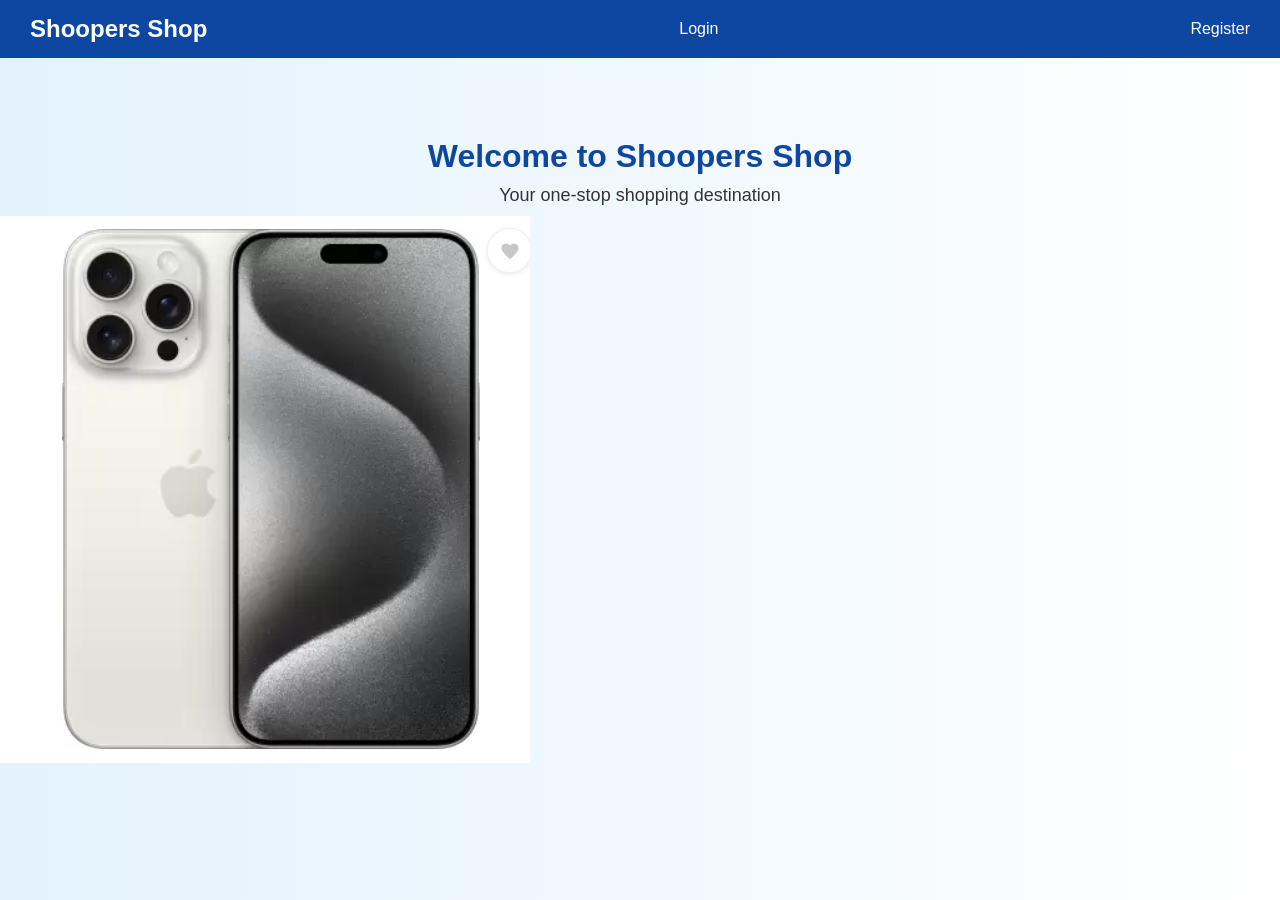
<file: index.html>
<!DOCTYPE html>
<html lang="en">
<head>
    <meta charset="UTF-8">
    <meta name="viewport" content="width=device-width, initial-scale=1.0">
    <title>Shoopers Stop</title>
    <link rel="stylesheet" href="style.css">
    
</head>
<body>

<nav>
    <h1>Shoopers Shop</h1>
    <a href="login.html">Login</a>
    <a href="reg.html">Register</a>
</nav>

<div class="container">
    <h2>Welcome to Shoopers Shop</h2>
    <p>Your one-stop shopping destination</p>
</div>
<img src="./assets/iphone.jpg.png" alt="">
<script src="script.js"></script>
</body>
</html>
</file>
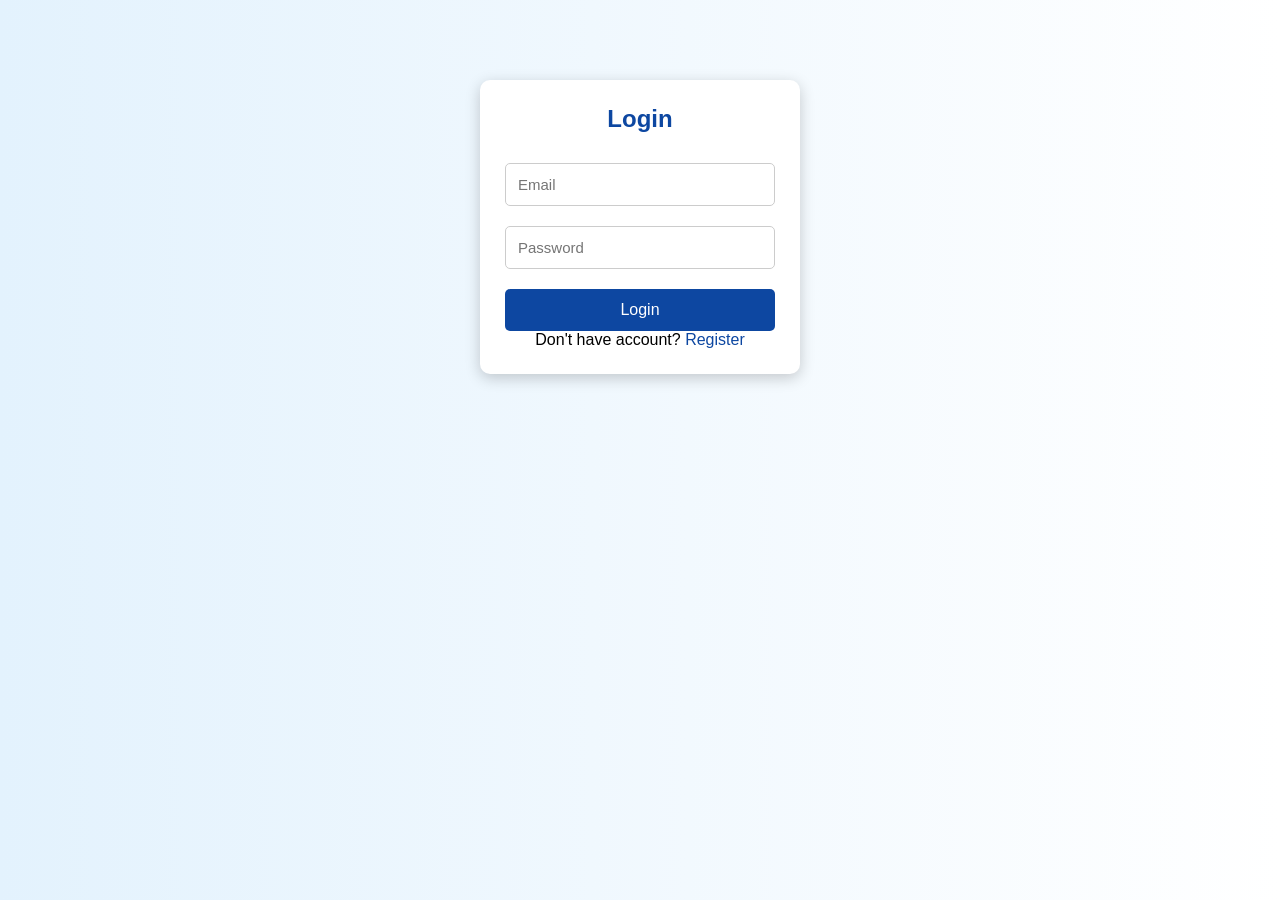
<file: login.html>
<!DOCTYPE html>
<html lang="en">
<head>
    <meta charset="UTF-8">
    <title>Login</title>
    <link rel="stylesheet" href="style.css">
</head>
<body>

<div class="form-container">
    <h2>Login</h2>

    <form onsubmit="loginUser(event)">
        <input type="email" id="loginEmail" placeholder="Email" required>
        <input type="password" id="loginPassword" placeholder="Password" required>

        <button type="submit">Login</button>
    </form>

    <p>Don't have account? <a href="reg.html">Register</a></p>
</div>

<script src="script.js"></script>

</body>
</html>
</file>
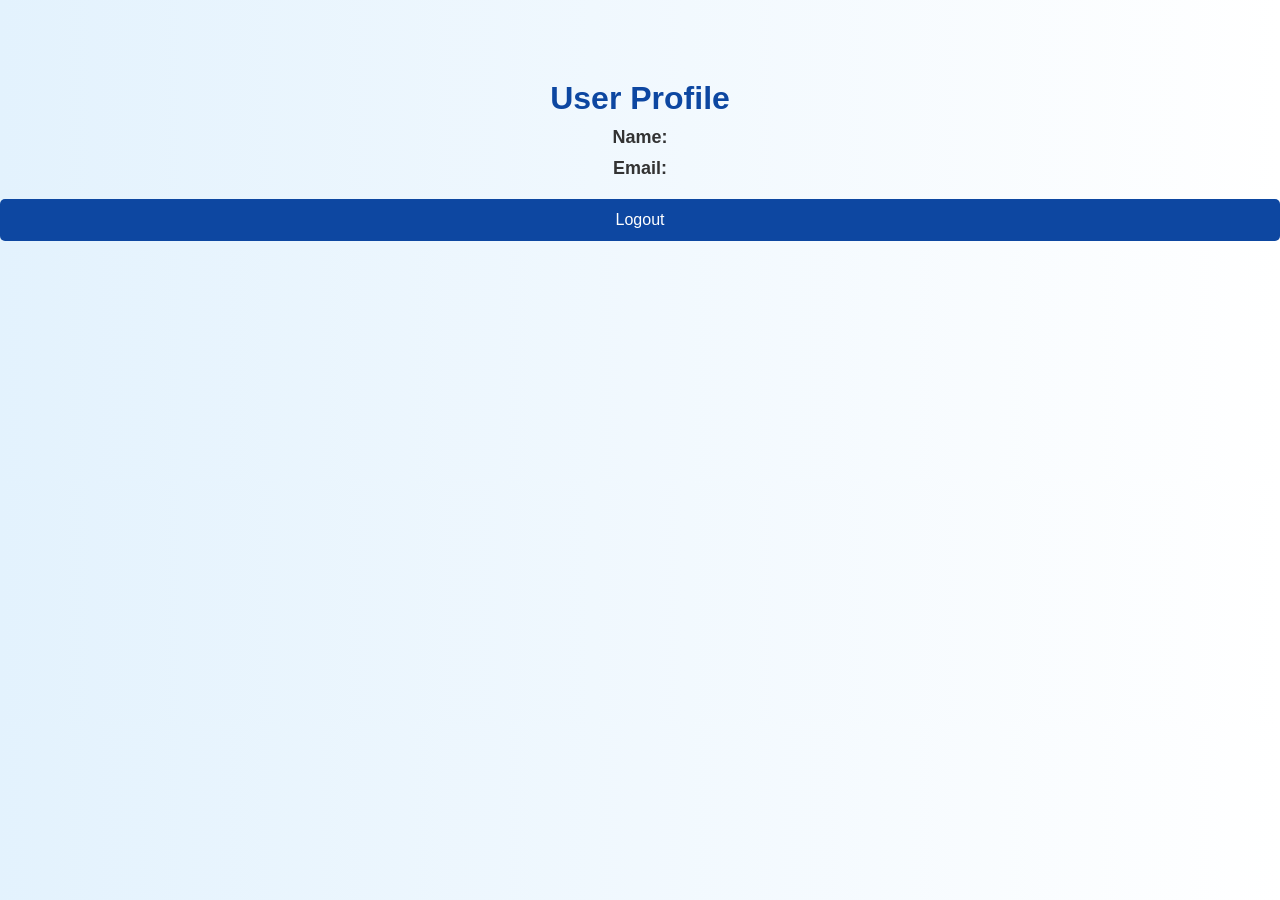
<file: profile.html>
<!DOCTYPE html>
<html lang="en">
<head>
    <meta charset="UTF-8">
    <title>Profile</title>
    <link rel="stylesheet" href="style.css">
</head>
<body>

<div class="container">
    <h2>User Profile</h2>

    <p><b>Name:</b> <span id="userName"></span></p>
    <p><b>Email:</b> <span id="userEmail"></span></p>

    <button onclick="logout()">Logout</button>
</div>

<script src="script.js"></script>

</body>
</html>
</file>
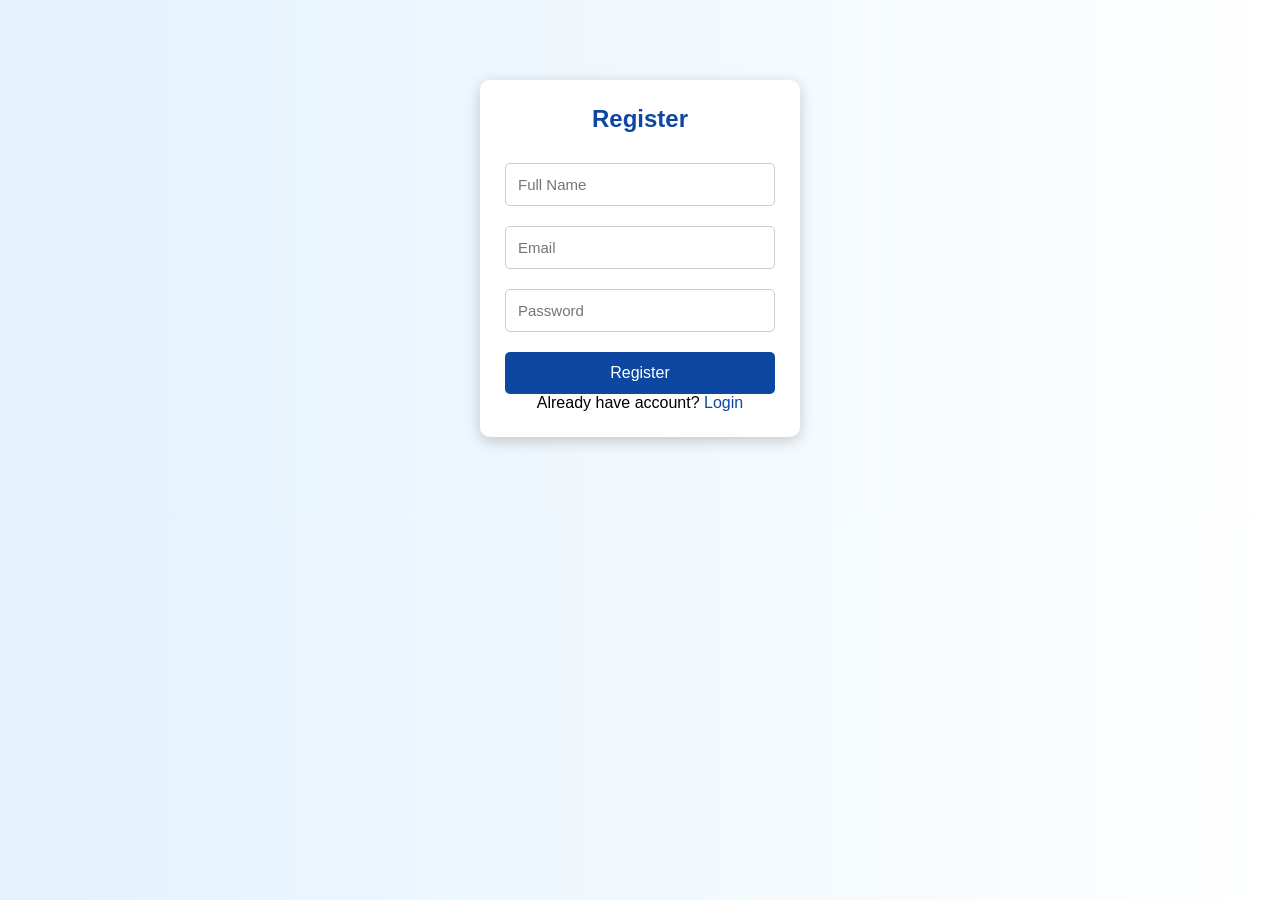
<file: reg.html>
<!DOCTYPE html>
<html lang="en">
<head>
    <meta charset="UTF-8">
    <title>Register</title>
    <link rel="stylesheet" href="style.css">
</head>
<body>

<div class="form-container">
    <h2>Register</h2>

    <form onsubmit="registerUser(event)">
        <input type="text" id="name" placeholder="Full Name" required>
        <input type="email" id="email" placeholder="Email" required>
        <input type="password" id="password" placeholder="Password" required>

        <button type="submit">Register</button>
    </form>

    <p>Already have account? <a href="login.html">Login</a></p>
</div>

<script src="script.js"></script>

</body>
</html>
</file>
<file: style.css>
/* ===== GLOBAL RESET ===== */
* {
    margin: 0;
    padding: 0;
    box-sizing: border-box;
}

/* ===== BODY ===== */
body {
    font-family: 'Segoe UI', Tahoma, Geneva, Verdana, sans-serif;
    background: linear-gradient(to right, #e3f2fd, #ffffff);
}

/* ===== NAVBAR ===== */
nav {
    background: #0d47a1;
    color: white;
    padding: 15px 30px;
    display: flex;
    justify-content: space-between;
    align-items: center;
}

nav h1 {
    font-size: 24px;
}

nav a {
    color: white;
    text-decoration: none;
    margin-left: 20px;
    font-size: 16px;
    transition: 0.3s;
}

nav a:hover {
    color: #ffeb3b;
}

/* ===== HOME PAGE ===== */
.container {
    text-align: center;
    margin-top: 80px;
}

.container h2 {
    font-size: 32px;
    color: #0d47a1;
}

.container p {
    font-size: 18px;
    margin-top: 10px;
    color: #333;
}

/* ===== FORM BOX (LOGIN / REGISTER) ===== */
.form-container {
    width: 320px;
    margin: 80px auto;
    padding: 25px;
    background: white;
    border-radius: 10px;
    box-shadow: 0px 4px 15px rgba(0,0,0,0.2);
    text-align: center;
}

.form-container h2 {
    margin-bottom: 20px;
    color: #0d47a1;
}

/* ===== INPUT FIELDS ===== */
input {
    width: 100%;
    padding: 12px;
    margin: 10px 0;
    border: 1px solid #ccc;
    border-radius: 5px;
    font-size: 15px;
}

/* ===== BUTTON ===== */
button {
    width: 100%;
    padding: 12px;
    margin-top: 10px;
    background: #0d47a1;
    color: white;
    border: none;
    border-radius: 5px;
    font-size: 16px;
    cursor: pointer;
    transition: 0.3s;
}

button:hover {
    background: #1565c0;
}

/* ===== LINKS ===== */
a {
    color: #0d47a1;
    text-decoration: none;
}

a:hover {
    text-decoration: underline;
}

/* ===== PROFILE PAGE ===== */
.container p {
    font-size: 18px;
    margin: 10px 0;
}

/* ===== LOGOUT BUTTON ===== */
button.logout {
    background: #d32f2f;
}

button.logout:hover {
    background: #f44336;
}

/* ===== RESPONSIVE ===== */
@media (max-width: 500px) {
    .form-container {
        width: 90%;
    }

    nav {
        flex-direction: column;
        text-align: center;
    }

    nav a {
        display: block;
        margin: 10px 0;
    }
}
</file>
